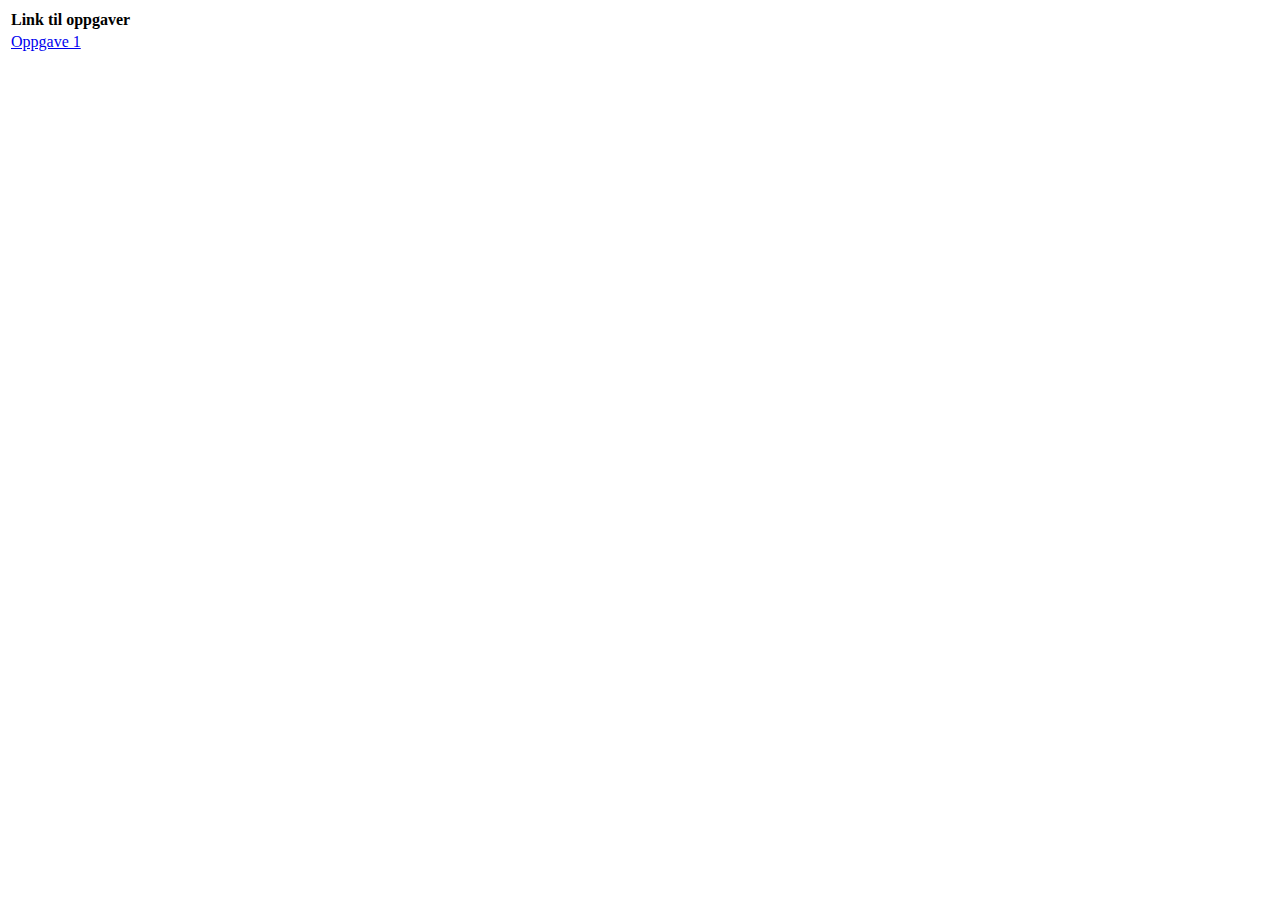
<file: index.html>
<!DOCTYPE html>
<html lang="NO">
    <meta charset="UTS-8">
    <head>
        <title>Ole Peder Index</title>
    </head>
    <body>
        <table>
            <tr>
                <th>Link til oppgaver</th>
            </tr>
            <tr>
                <td><a href="oppg_1.html">Oppgave 1</a></td>
            </tr>
        </table>
    </body>
</html>
</file>
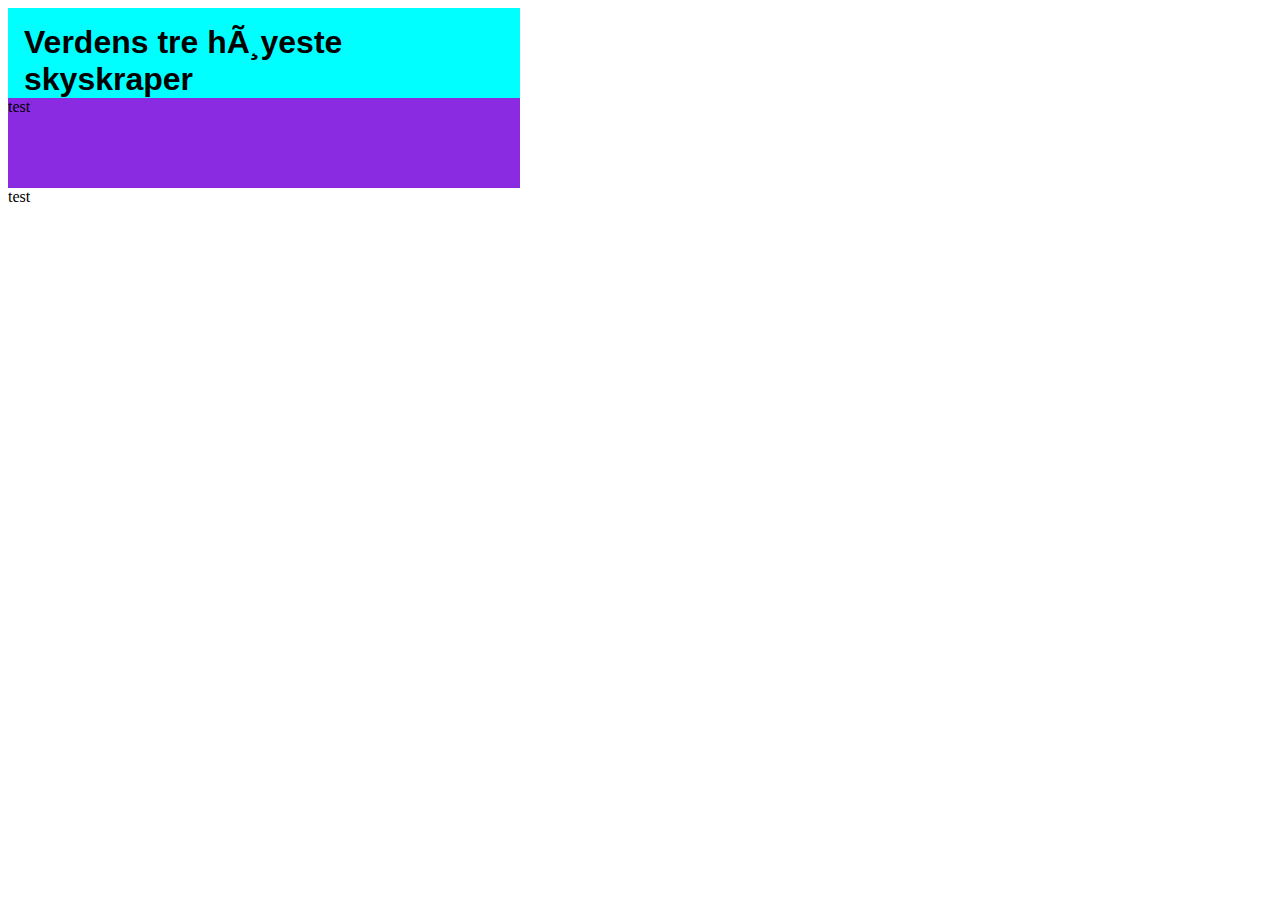
<file: oppg_1.html>
<!DOCTYPE html>
<html lang="NO">
    <meta charset="UTS-8">
    <head>
        <title>Oppgave 1</title>
        <link rel="stylesheet" href="oppg_1.css">
    </head>
    <body>
        <main>
            <section class="top">
                <article class="overskrift">
                    Verdens tre høyeste skyskraper
                </article>
            </section>
            <section class="tabell">
                <div>test</div>
            </section>
            <section class="bilde">
                <div>test</div>
            </section>
        </main>
    </body>
</html>
</file>
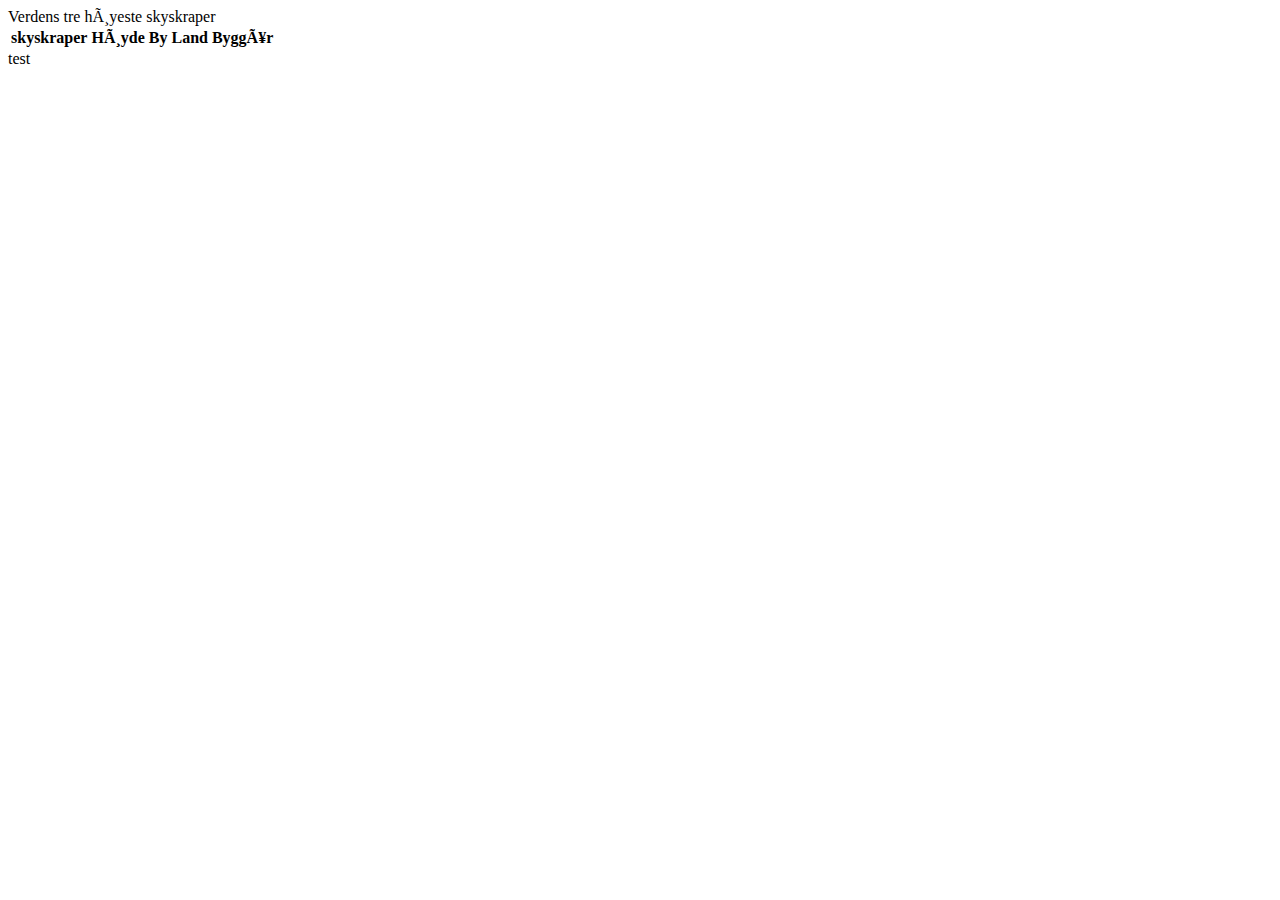
<file: oppg_1_test.html>
<!DOCTYPE html>
<html lang="NO">
    <meta charset="UTS-8">
    <head>
        <title>Oppgave 1</title>
    </head>
    <body>
        <main>
            <section class="top">
                <article class="overskrift">
                    Verdens tre høyeste skyskraper
                </article>
            </section>
            <section class="tabell">
                <table>
                    <tr>
                        <th>skyskraper</th>
                        <th>Høyde</th>
                        <th>By</th>
                        <th>Land</th>
                        <th>Byggår</th>
                    </tr>
                </table>
            </section>
            <section class="bilde">
                <div>test</div>
            </section>
        </main>
    </body>
</html>
</file>
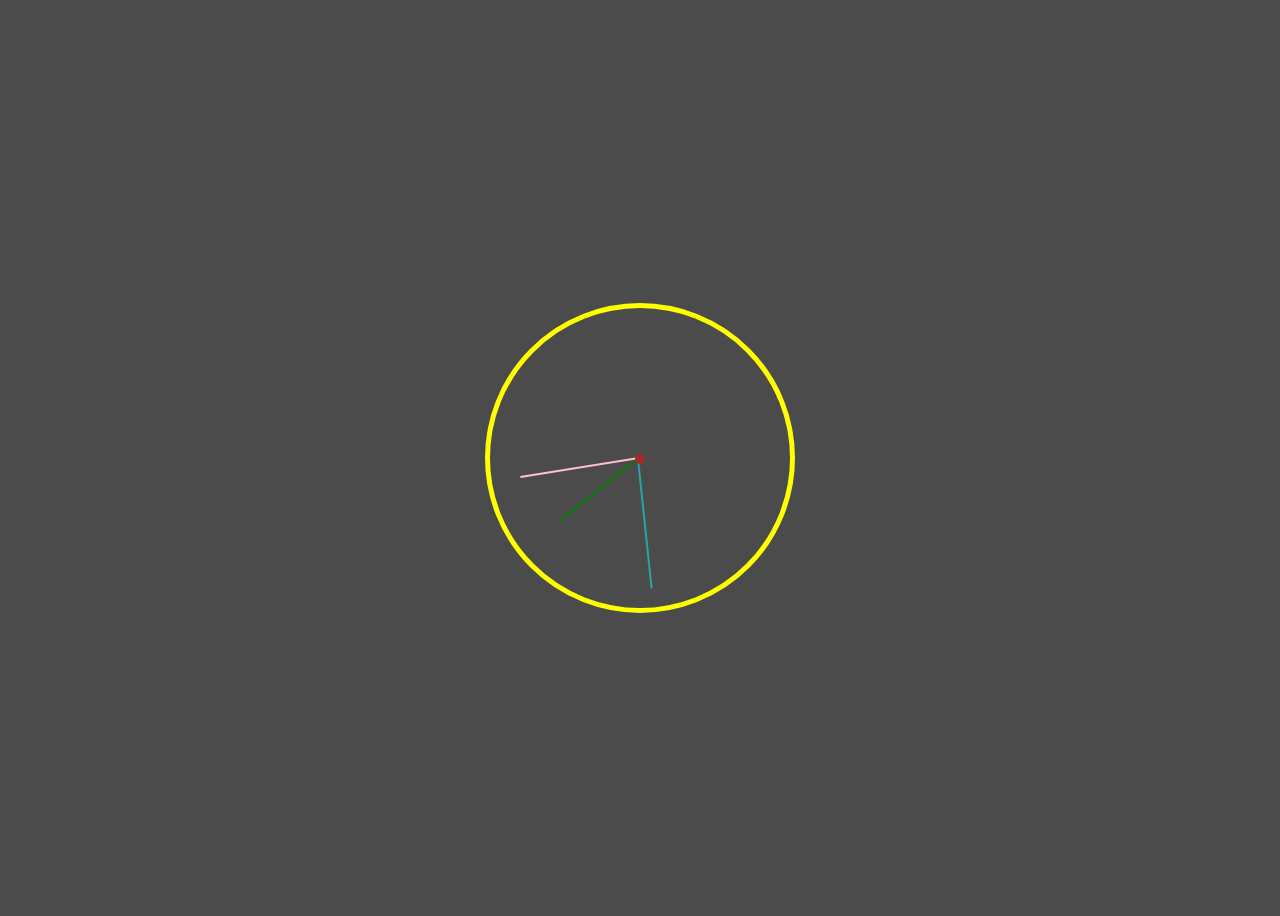
<file: divOppg/analogKlokke.html>
<!DOCTYPE html>
<html>
<head>
    <meta charset='utf-8'>
    <title>Analog klokke</title>
    <meta name='viewport' content='width=device-width, initial-scale=1'>
    <link rel='stylesheet' type='text/css' media='screen' href='aKlokke.css'>
</head>
<body>
    <div class="klokke">
        <div id="sekund" class="felles"></div>
        <div id="minutt" class="felles"></div>
        <div id="time" class="felles"></div>
        <div id="senter"></div>
    </div>
<script src='aKlokke.js'></script>    
</body>
</html>
</file>
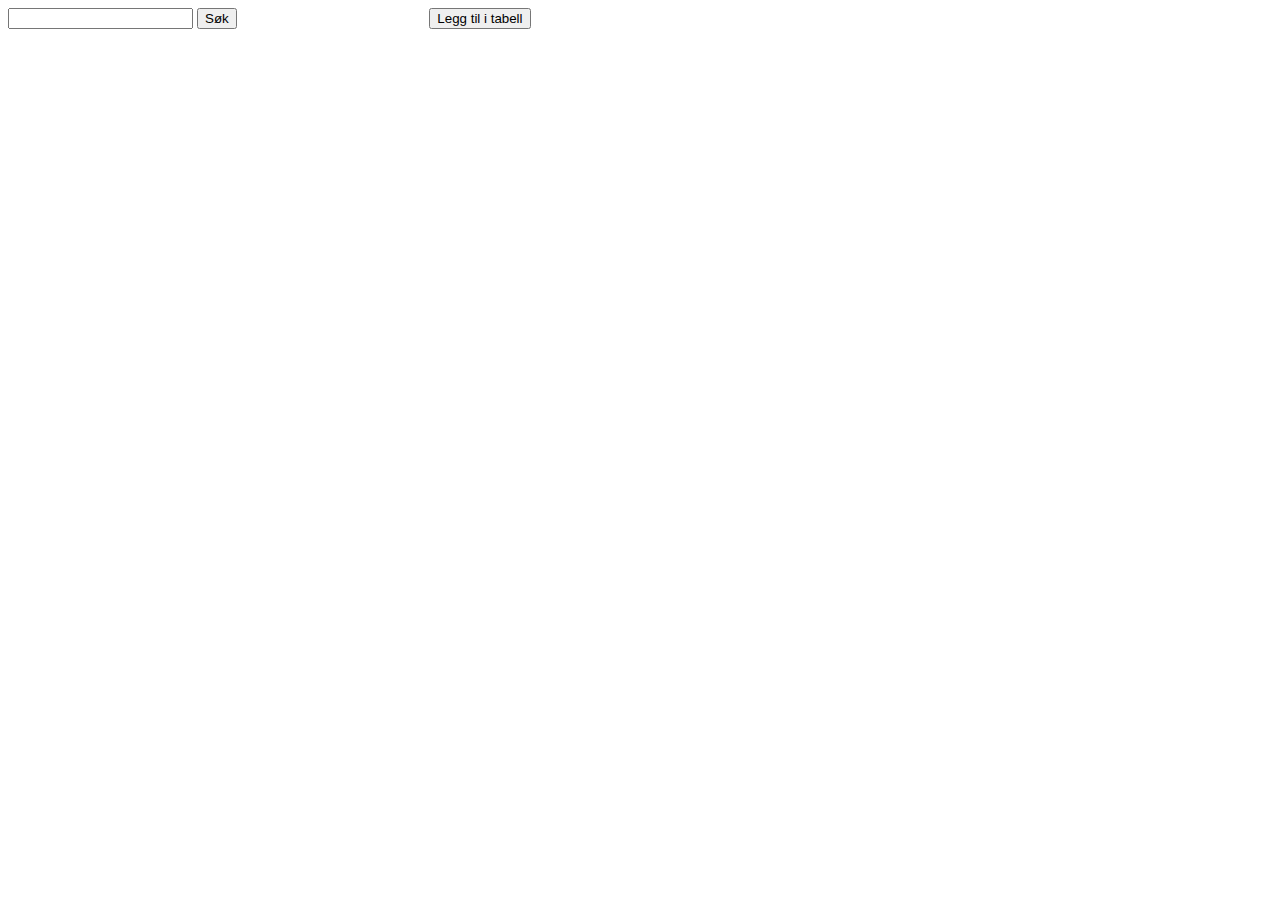
<file: divOppg/disney2Api.html>
<body>
    <div>
        <input type="text">
        <button id="btn1">Søk</button>
        <ul id="forslag"></ul>
    </div>
    <div>
        <button id="btn2">Legg til i tabell</button>
        <p id="resultat"></p>
    </div>
    <div>
        <table></table>
    </div>
</body>

<script>

    let inputEl     = document.querySelector('input')
    let btn1El      = document.querySelector('#btn1')
    let forslagEl   = document.querySelector('#forslag')
    let resultatEl  = document.querySelector('#resultat')
    let btn2El      = document.querySelector('#btn2')
    let tableEl     = document.querySelector('table')

    const disneyF = async () => {
        let data = await fetch ('https://api.disneyapi.dev/character?page=1&pageSize=7438')
        let json = await data.json()
        return json
    }

    const forslagF = async()=>{
        disneyF().then(figur =>{
            let ord = inputEl.value;
            let errorTest = 0;
            for (i=0;i<figur.data.length;i++){
                let lokFigur = figur.data[i].name.toLowerCase();
                if (lokFigur.includes(ord)){
                    errorTest++;
                    let muligFig = document.createElement('li')
                        muligFig.innerHTML = `${lokFigur}`
                        muligFig.addEventListener('click',printFigur)
                        forslagEl.appendChild(muligFig)
                }
            }
                if(errorTest==0){
                    let errorMsg = document.createElement('p')
                        errorMsg.innerHTML = `ingen resultater på sok: "${ord}"`
                        forslagEl.appendChild(errorMsg)
                }
        })
    }
    printFigur=(elem)=>{
        let target = elem.target.innerHTML;
        disneyF().then(figur=>{
            for (i=0;i<figur.data.length;i++){
                let lokFigur = figur.data[i];
                if(target==lokFigur.name.toLowerCase()){
                    resultatEl.dataset.name = lokFigur.name.toLowerCase();
                    resultatEl.innerHTML = `${lokFigur.name}<br>
                    <img src='${lokFigur.imageUrl}' height='314' weight='226'><br>
                    <a target='_blank' href='${lokFigur.sourceUrl}'>Mer info</a>`
                }
            }
        })
    }

    leggTilTabell=()=>{
        let lokOrd = resultatEl.attributes[1].nodeValue;
        disneyF().then(figur=>{
            for (i=0;i<figur.data.length;i++){
                let lokFigur = figur.data[i];
                if(lokOrd==lokFigur.name.toLowerCase()){

                // navn
                    let trNavnEl = document.createElement('tr')
                    let tdNavnEl = document.createElement('td')
                        tdNavnEl.innerHTML = 'navn:'
                    let tdNavnFig = document.createElement('td')
                        tdNavnFig.innerHTML = lokFigur.name;
                        trNavnEl.appendChild(tdNavnEl)
                        trNavnEl.appendChild(tdNavnFig)
                        tableEl.appendChild(trNavnEl)
                    
                // bilde
                    let trBildeEl = document.createElement('tr')
                    let tdBildeEl = document.createElement('td')
                        tdBildeEl.innerHTML = 'bilde:'
                    let tdBildeFigEl = document.createElement('td')
                        tdBildeFigEl.innerHTML= `<img src='${lokFigur.imageUrl}'
                                                 height='40' weight='30'>`
                    trBildeEl.appendChild(tdBildeEl)
                    trBildeEl.appendChild(tdBildeFigEl)
                    tableEl.appendChild(trBildeEl)
    /* 
                //film
                let filmer = figur.data[1].films
                    for (i=0;i<filmer.length;i++){
                        let trFilmEl = document.createElement('tr')
                        let tdFilmEl = document.createElement('td')
                            tdFilmEl.innerHTML = 'film:'
                        let tdFilmFigEl = document.createElement('td')
                            tdFilmFigEl.innerHTML = filmer[i];
                            trFilmEl.appendChild(tdFilmEl)
                            trFilmEl.appendChild(tdFilmFigEl)
                            tableEl.appendChild(trFilmEl)
                    }
                
                    //let tdSpillEl   = document.createElement('td')
                    //let tdLinkEl    = document.createElement('td') */
                }
            }    
        })
    }


    btn1El.addEventListener('click',forslagF)
    btn2El.addEventListener('click',leggTilTabell)
</script>
<style>
    body {
        display: grid;
        grid-template-columns: repeat(3,1fr);
    }
</style>
</file>
<file: oppg_1.css>
html {
    font-family: Georgia, 'Times New Roman', Times, serif;
}
.overskrift {
    font-family:Arial, Helvetica, sans-serif;
    font-size: 2rem;
    font-weight: bold;
    padding: 1rem;
}
section {
    display: flex;
    width: 40vw;
    height: 10vh;
}
section .overskrift {
    background-color: aqua;
    align-items: center;

}
article {
}
.top {
}
.tabell {
    background-color: blueviolet;
}
table {
    display: flex;
    width: 40vw;
}
.bilde {
}
th {
    border: 1px solid black;
}
</file>
<file: divOppg/aKlokke.css>
body {
    display: flex;
    align-items: center;
    justify-content: center;
    height: 100vh;
    background-color: rgb(75, 75, 75);
}
.klokke {
    position: absolute;
    height: 300px;
    width: 300px;
    border-radius: 50%;
    border: solid 5px yellow;
}
#sekund {
    position: absolute;
    height: 130px;
    width: 2px;
    background-color: aqua;
    left: 149px;
    bottom: 149px;
    opacity: 50%;
    transform-origin: 0 100%;
}
#minutt {
    position: absolute;
    height: 120px;
    width: 2px;
    background-color: pink;
    left: 149px;
    bottom: 149px;
    transform-origin: 0 100%;
}
#time {
    position: absolute;
    height: 100px;
    width: 2px;
    background-color: green;
    left: 149px;
    bottom: 149px;
    transform-origin: 0 100%;
}
#senter {
    position: absolute;
    width: 10px;
    height: 10px;
    border-radius: 50%;
    background-color: brown;
    left: 145px;
    bottom: 144px;
}
</file>
